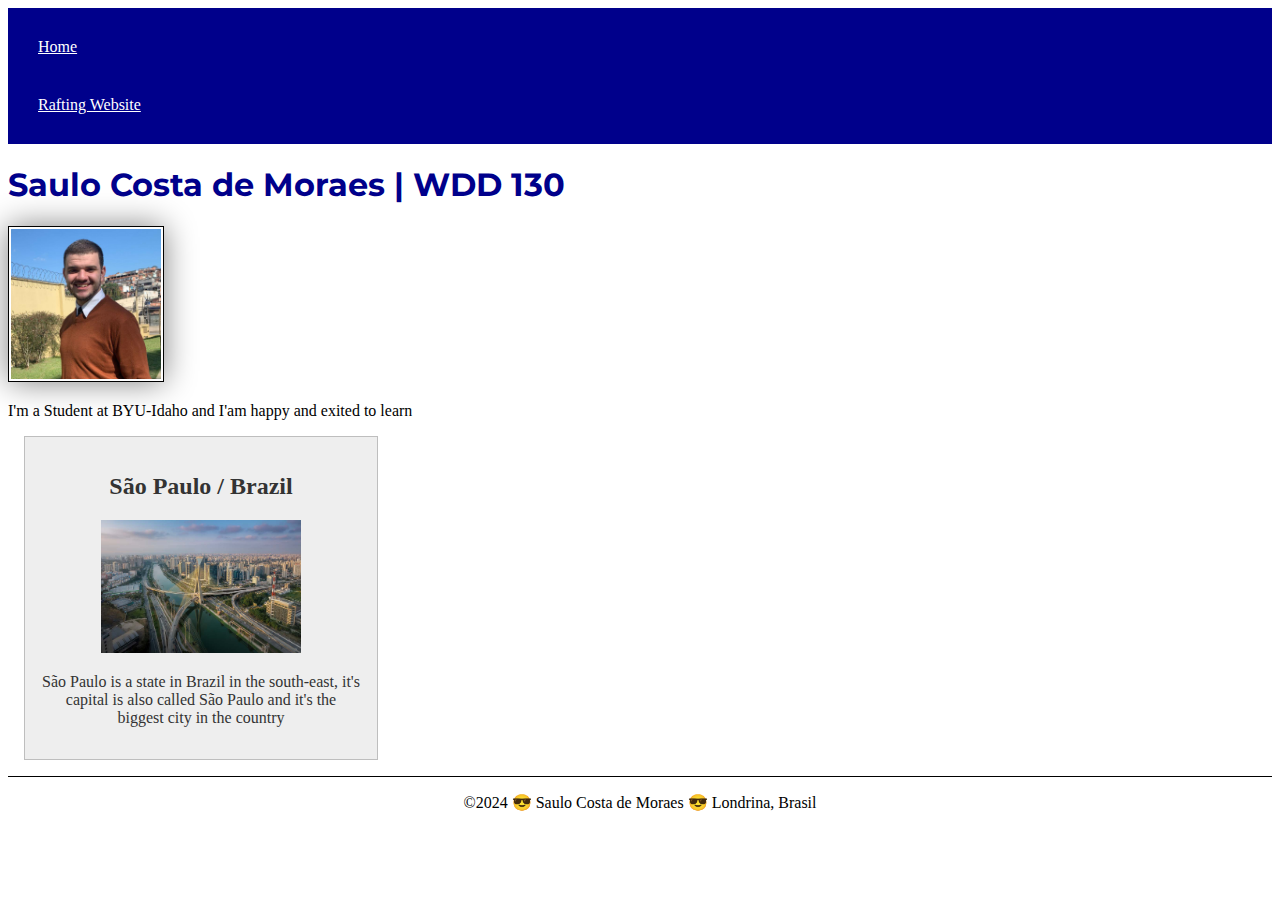
<file: wdd130/index.html>
<!DOCTYPE html>
<html lang="en-US">
    <head>
        <meta charset="utf-8">
        <meta name="viewport" content="width=device-width">
        <title>Saulo Costa de Moraes | WDD 130</title>
        <meta name="description" content="Hi, I'm Saulo Costa de Moraes, this is my page in the course of Web Development at BYU-Idaho and this is a page to show my progress">
        <meta name="author" content="Saulo Costa de Moraes">
        <link rel="stylesheet" href="styles/styles.css">

        <link rel="preconnect" href="https://fonts.googleapis.com">
        <link rel="preconnect" href="https://fonts.gstatic.com" crossorigin>
        <link href="https://fonts.googleapis.com/css2?family=Montserrat:wght@600&display=swap" rel="stylesheet">
    </head>
    <body>
        <header>
            <nav>
                <a href="#">Home</a>
                <a href="wwr/">Rafting Website</a>
            </nav>
        </header>
        <main>
            <h1>Saulo Costa de Moraes | WDD 130</h1>
            <img src="Images/ProfilePic.jpg" alt="Hi I'm Saulo Costa de Moraes" width="200">
            <p>I'm a Student at BYU-Idaho and I'am happy and exited to learn</p>
        </main>
        <aside>
            <h2>São Paulo / Brazil</h2>
            <img src="Images/cidade-de-sao-paulo.jpg" alt="">
                <p>São Paulo is a state in Brazil in the south-east, it's capital is also called São Paulo and it's the biggest city in the country</p>
        </aside>
        <footer>
            <p>©2024 😎 Saulo Costa de Moraes 😎 Londrina, Brasil</p>
        </footer>
    </body>
</html>
</file>
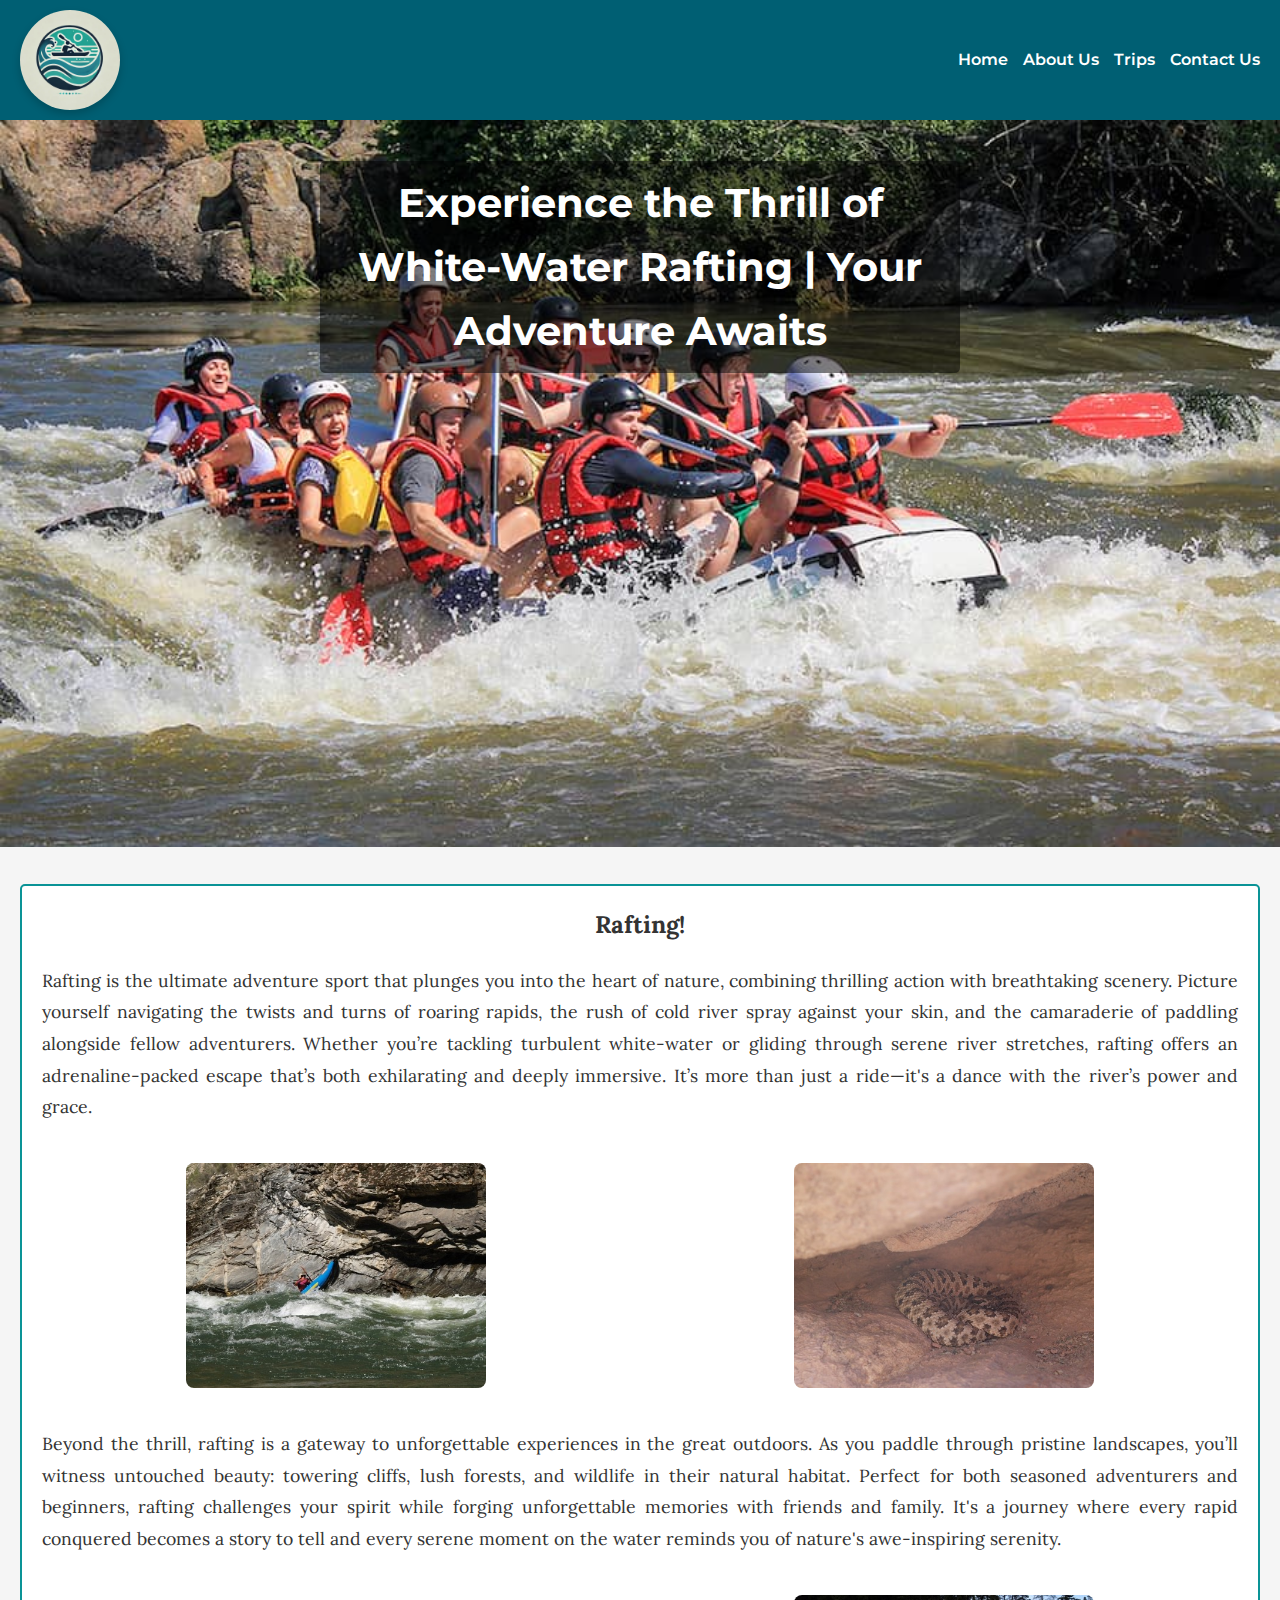
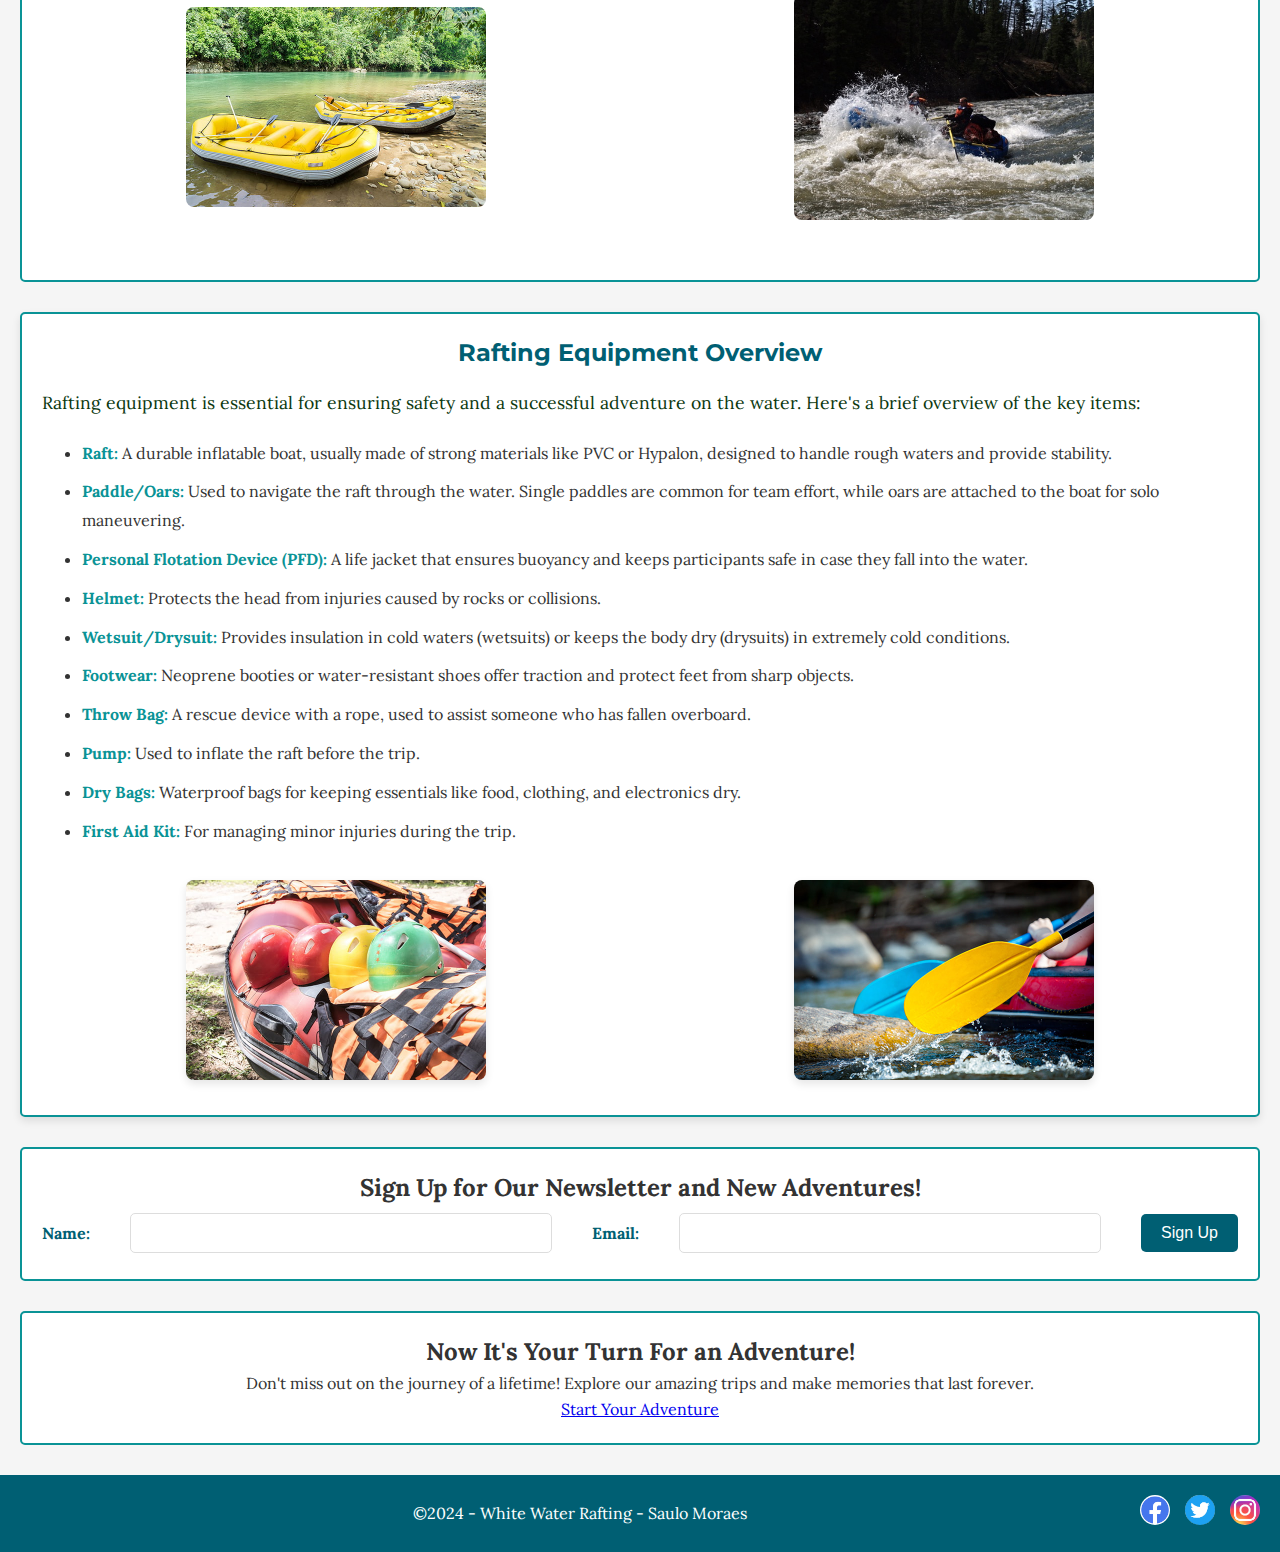
<file: wdd130/wwr/index.html>
<!DOCTYPE html>
<html lang="en" class="index page">
<head>
    <meta charset="UTF-8">
    <meta name="viewport" content="width=device-width, initial-scale=1.0">
    <meta name="description" content="Discover breathtaking rafting adventures! Safe, guided trips for all skill levels. Explore stunning rivers and create unforgettable memories. Book now!
    Keywords: rafting, white-water rafting, outdoor adventures, guided rafting trips, river adventures, family rafting, beginner rafting, expert rafting, nature adventures, rafting tours.">
    <meta name="author" content="Saulo Costa de Moraes">
    <link rel="stylesheet" href="styles/rafting.css">
    <title>Experience the Thrill of White-Water Rafting | Your Adventure Awaits</title>
    <link rel="preconnect" href="https://fonts.googleapis.com">
    <link rel="preconnect" href="https://fonts.gstatic.com" crossorigin>
    <link href="https://fonts.googleapis.com/css2?family=Montserrat:wght@600&family=Lora&display=swap" rel="stylesheet">
</head>
<body>
    <header>
        <img src="images/Logo_rafting.webp" alt="White Water Rafting Logo" width="150">
        <nav>
            <a href="index.html">Home</a>
            <a href="about.html">About Us</a>
            <a href="trips.html">Trips</a>
            <a href="contact.html">Contact Us</a>
        </nav>
    </header>
    <main>
        <div class="hero">
            <img src="images/rafting10_1024.jpg" alt="Rafting adventure banner">
            <h1>Experience the Thrill of White-Water Rafting | Your Adventure Awaits</h1>
        </div>
        <section>
            <h2>Rafting!</h2>
            <div class="Rafting">
                <p>Rafting is the ultimate adventure sport that plunges you into the heart of nature, combining thrilling action with breathtaking scenery. Picture yourself navigating the twists and turns of roaring rapids, the rush of cold river spray against your skin, and the camaraderie of paddling alongside fellow adventurers. Whether you’re tackling turbulent white-water or gliding through serene river stretches, rafting offers an adrenaline-packed escape that’s both exhilarating and deeply immersive. It’s more than just a ride—it's a dance with the river’s power and grace.</p>
                <img src="images/ik-rapid.jpg" alt="Wild river’s" class="Rafting Img">
                <img src="images/rattle-snake.jpg" alt="Wild friends" class="Rafting Img">
                <p>Beyond the thrill, rafting is a gateway to unforgettable experiences in the great outdoors. As you paddle through pristine landscapes, you’ll witness untouched beauty: towering cliffs, lush forests, and wildlife in their natural habitat. Perfect for both seasoned adventurers and beginners, rafting challenges your spirit while forging unforgettable memories with friends and family. It's a journey where every rapid conquered becomes a story to tell and every serene moment on the water reminds you of nature's awe-inspiring serenity.</p>
                <img src="images/rafting26_600.jpg" alt="rafting boats" class="Rafting Img">
                <img src="images/raft-rapid.jpg" alt="Fierce River" class="Rafting Img">
            </div>
        </section>
        <section class="rafting-equipment">
            <h2>Rafting Equipment Overview</h2>
            <p>Rafting equipment is essential for ensuring safety and a successful adventure on the water. Here's a brief overview of the key items:</p>
            <ul>
                <li><strong>Raft:</strong> A durable inflatable boat, usually made of strong materials like PVC or Hypalon, designed to handle rough waters and provide stability.</li>
                <li><strong>Paddle/Oars:</strong> Used to navigate the raft through the water. Single paddles are common for team effort, while oars are attached to the boat for solo maneuvering.</li>
                <li><strong>Personal Flotation Device (PFD):</strong> A life jacket that ensures buoyancy and keeps participants safe in case they fall into the water.</li>
                <li><strong>Helmet:</strong> Protects the head from injuries caused by rocks or collisions.</li>
                <li><strong>Wetsuit/Drysuit:</strong> Provides insulation in cold waters (wetsuits) or keeps the body dry (drysuits) in extremely cold conditions.</li>
                <li><strong>Footwear:</strong> Neoprene booties or water-resistant shoes offer traction and protect feet from sharp objects.</li>
                <li><strong>Throw Bag:</strong> A rescue device with a rope, used to assist someone who has fallen overboard.</li>
                <li><strong>Pump:</strong> Used to inflate the raft before the trip.</li>
                <li><strong>Dry Bags:</strong> Waterproof bags for keeping essentials like food, clothing, and electronics dry.</li>
                <li><strong>First Aid Kit:</strong> For managing minor injuries during the trip.</li>
            </ul>
            <div class="rafting-equipment-images">
                <img src="images/rafting20_600.jpg" alt="Rafting equipment">
                <img src="images/rafting20_6001.jpg" alt="Oars">
            </div>
        </section>
        <section>
            <h2>Sign Up for Our Newsletter and New Adventures!</h2>
            <form action="/submit-newsletter" method="post">
                <label for="name">Name:</label><br>
                <input type="text" id="name" name="name" required><br><br>
        
                <label for="email">Email:</label><br>
                <input type="email" id="email" name="email" required><br><br>
        
                <input type="submit" value="Sign Up">
            </form>
        </section>
        <section>
            <h2>Now It's Your Turn For an Adventure!</h2>
            <p>Don't miss out on the journey of a lifetime! Explore our amazing trips and make memories that last forever.</p>
            <a href="trips.html" class="cta-button">Start Your Adventure</a>
        </section>
    </main>  
    <footer>
        <p>©2024 - White Water Rafting - Saulo Moraes</p>
        <nav class="social-links">
            <a href="https://facebook.com">
                <img src="images/facebook.png" alt="Facebook">
            </a>
            <a href="https://twitter.com">
                <img src="images/twitter.png" alt="Twitter">
            </a>
            <a href="https://instagram.com">
                <img src="images/Insta.jpg" alt="Instagram">
            </a>
        </nav>    
    </footer>    
</body>
</html>
</file>
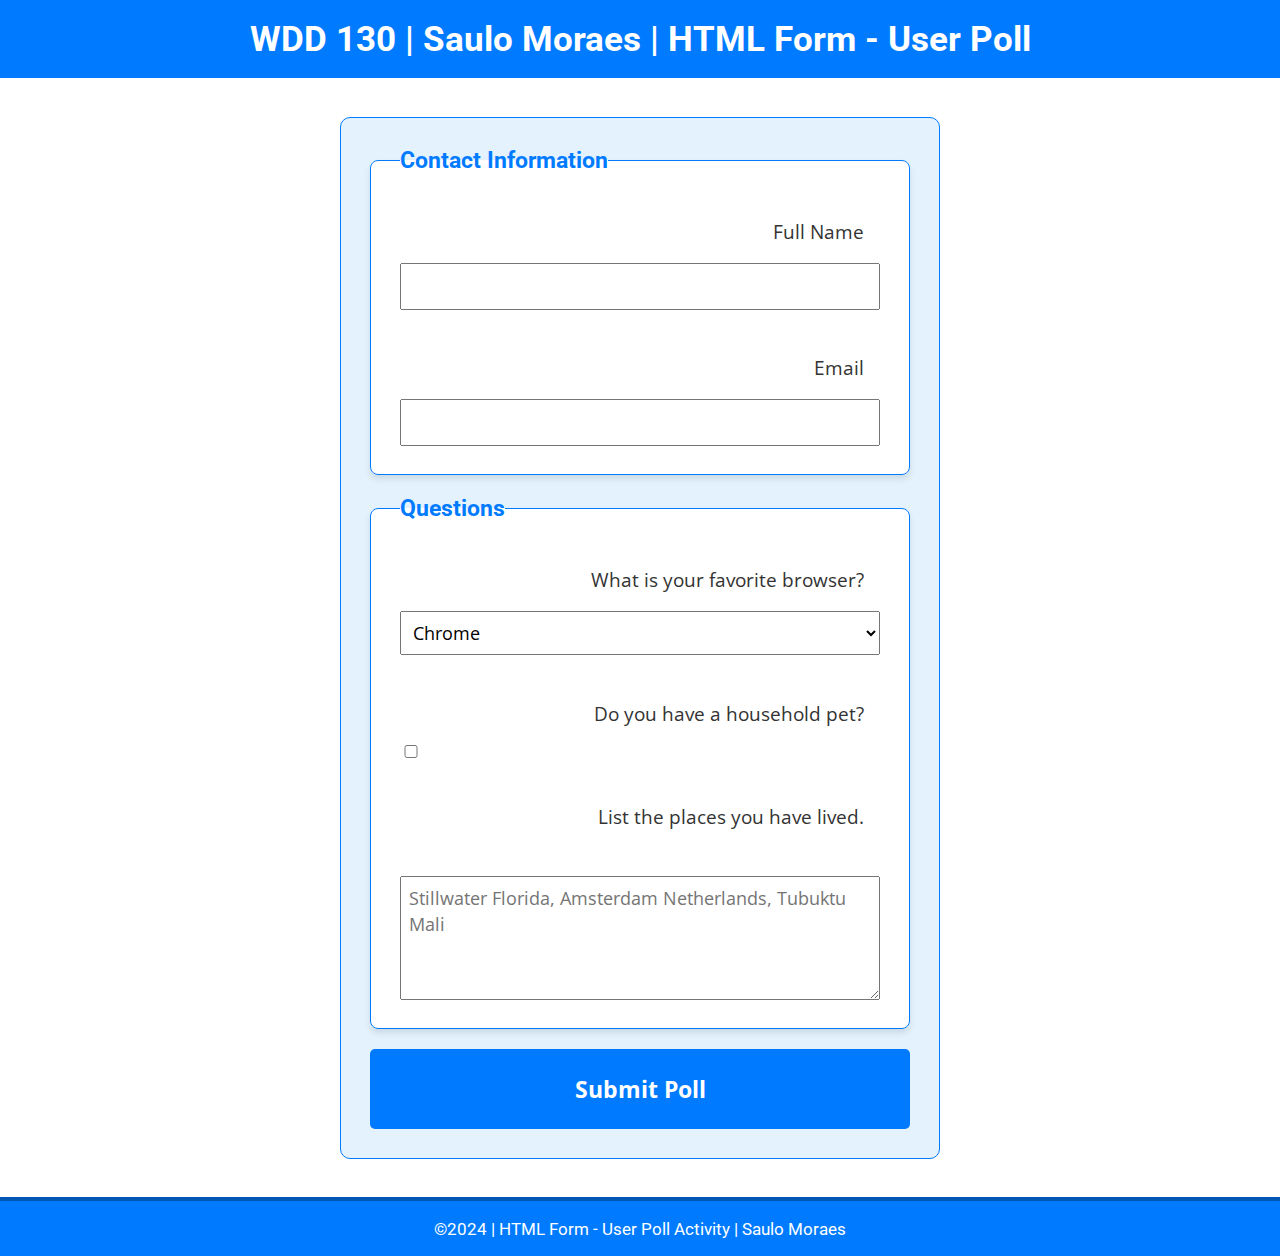
<file: wdd130/week05/poll-form.html>
<!DOCTYPE html>
<html lang="en">
<head>
    <meta charset="UTF-8">
    <meta name="viewport" content="width=device-width, initial-scale=1.0">
    <title>WDD 130 | HTML Form  - User Poll</title>
    <link rel="stylesheet" href="styles/poll-form.css">
    <link rel="preconnect" href="https://fonts.googleapis.com">
    <link rel="preconnect" href="https://fonts.gstatic.com" crossorigin>
    <link href="https://fonts.googleapis.com/css2?family=Open+Sans&family=Roboto:wght@400;700&display=swap" rel="stylesheet">
</head>
<body>
    <header>
        <h1>WDD 130 | Saulo Moraes | HTML Form  - User Poll</h1>
    </header>

    <main>
        <form>
            <fieldset>
                <legend>Contact Information</legend>
                <div class="form-item columm2">
                    <label for="fullname">Full Name</label>
                    <input type="text" id="fullname" name="fullname"> 
                </div>
                <div class="form-item columm2">
                    <label for="usermail">Email</label>
                    <input type="email" id="usermail" name="usermail">
                </div>
            </fieldset>
            <fieldset>
                <legend>Questions</legend>
                <div class="form-item columm1">
                    <label for="browser">What is your favorite browser?</label>
                    <select id="browser" name="browser">
                        <option value="chrome">Chrome</option>
                        <option value="firefox">Firefox</option>
                        <option value="opera">Opera</option>
                        <option value="safari">Safari</option>
                    </select>
                </div>
                <div class="form-item columm1">
                    <label for="pet">Do you have a household pet?</label>
                    <input type="checkbox" id="pet" name="pet">
                </div>
                <label for="feedback">List the places you have lived.</label>
                <textarea id="feedback" name="feedback" rows="4" placeholder="Stillwater Florida, Amsterdam Netherlands, Tubuktu Mali"></textarea>
            </fieldset>
            <button type="submit">Submit Poll</button>
        </form>
    </main>

    <footer>
        <p>©2024 | HTML Form  - User Poll Activity | Saulo Moraes</p>
    </footer>
</body>
</html>
</file>
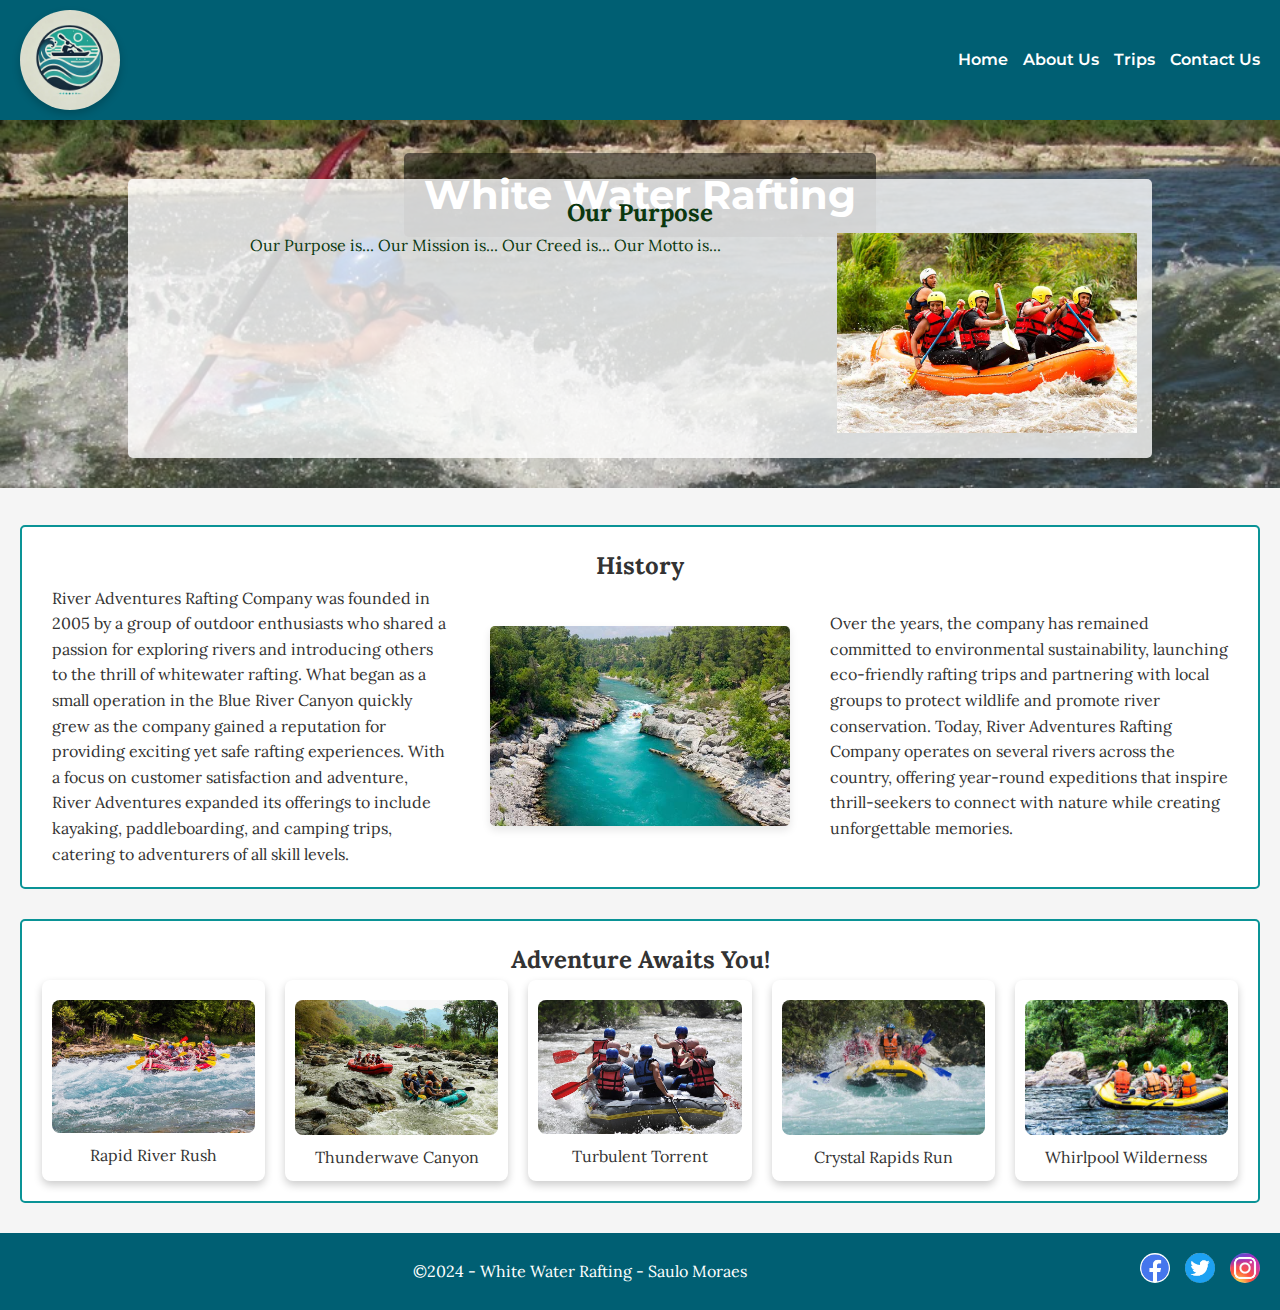
<file: wdd130/wwr/about.html>
<!DOCTYPE html>
<html lang="en">
<head>
    <meta charset="UTF-8">
    <meta name="viewport" content="width=device-width, initial-scale=1.0">
    <meta name="description" content="Learn about White Water Rafting Adventures, our passion for rafting, and our mission to provide thrilling and safe rafting experiences. Meet the team behind the adventures and discover our commitment to adventure, safety, and environmental conservation.">
    <meta name="author" content="Saulo Costa de Moraes">
    <link rel="stylesheet" href="styles/rafting.css">
    <title>About Us | White Water Rafting Adventures</title>
    <link rel="preconnect" href="https://fonts.googleapis.com">
    <link rel="preconnect" href="https://fonts.gstatic.com" crossorigin>
    <link href="https://fonts.googleapis.com/css2?family=Montserrat:wght@600&family=Lora&display=swap" rel="stylesheet">
</head>
<body>
    <header>
        <img src="images/Logo_rafting.webp" alt="White Water Rafting Logo" width="150">
        <nav>
            <a href="index.html">Home</a>
            <a href="about.html">About Us</a>
            <a href="trips.html">Trips</a>
            <a href="contact.html">Contact Us</a>
        </nav>
    </header>
    <main>
        <div class="hero">
            <img src="images/salmon-kayak-banner1.jpg" alt="Rafting adventure banner">
            <h1>White Water Rafting</h1>
            <article>
                <h2>Our Purpose</h2>
                <img src="images/rafting5_1024.jpg" alt="Happy customers enjoying rafting">
                <p>
                    Our Purpose is... Our Mission is... Our Creed is... Our Motto is...
                </p>
            </article>
        </div>
        <section>
            <h2>History</h2>
            <div class="history-content">
                <p>River Adventures Rafting Company was founded in 2005 by a group of outdoor enthusiasts who shared a passion for exploring rivers and introducing others to the thrill of whitewater rafting. What began as a small operation in the Blue River Canyon quickly grew as the company gained a reputation for providing exciting yet safe rafting experiences. With a focus on customer satisfaction and adventure, River Adventures expanded its offerings to include kayaking, paddleboarding, and camping trips, catering to adventurers of all skill levels.</p>
                <img src="images/historypic.jpg" alt="Image for history" class="history-image">
                <p>Over the years, the company has remained committed to environmental sustainability, launching eco-friendly rafting trips and partnering with local groups to protect wildlife and promote river conservation. Today, River Adventures Rafting Company operates on several rivers across the country, offering year-round expeditions that inspire thrill-seekers to connect with nature while creating unforgettable memories.</p>
            </div>
        </section>
        <section>
            <h2>Adventure Awaits You!</h2>
            <div class="rafting-grid">
                <figure>
                    <img src="images/rafting33_600-min.jpg" alt="Adventurers paddling through rapids">
                    <figcaption>Rapid River Rush</figcaption>
                </figure>
                <figure>
                    <img src="images/rafting37_1024.jpg" alt="A scenic view during a rafting trip">
                    <figcaption>Thunderwave Canyon</figcaption>
                </figure>
                <figure>
                    <img src="images/rafting48_1024.jpg" alt="Close-up of rafting gear">
                    <figcaption>Turbulent Torrent</figcaption>
                </figure>
                <figure>
                    <img src="images/rafting62_1024.jpg" alt="Group enjoying rafting">
                    <figcaption>Crystal Rapids Run</figcaption>
                </figure>
                <figure>
                    <img src="images/rafting34_1024.jpg" alt="A peaceful moment on the river">
                    <figcaption>Whirlpool Wilderness</figcaption>
                </figure>
            </div>
        </section>
    </main>
    <footer>
        <p>©2024 - White Water Rafting - Saulo Moraes</p>
        <nav class="social-links">
            <a href="https://facebook.com">
                <img src="images/facebook.png" alt="Facebook">
            </a>
            <a href="https://twitter.com">
                <img src="images/twitter.png" alt="Twitter">
            </a>
            <a href="https://instagram.com">
                <img src="images/Insta.jpg" alt="Instagram">
            </a>
        </nav>
    </footer>
</body>
</html>
</file>
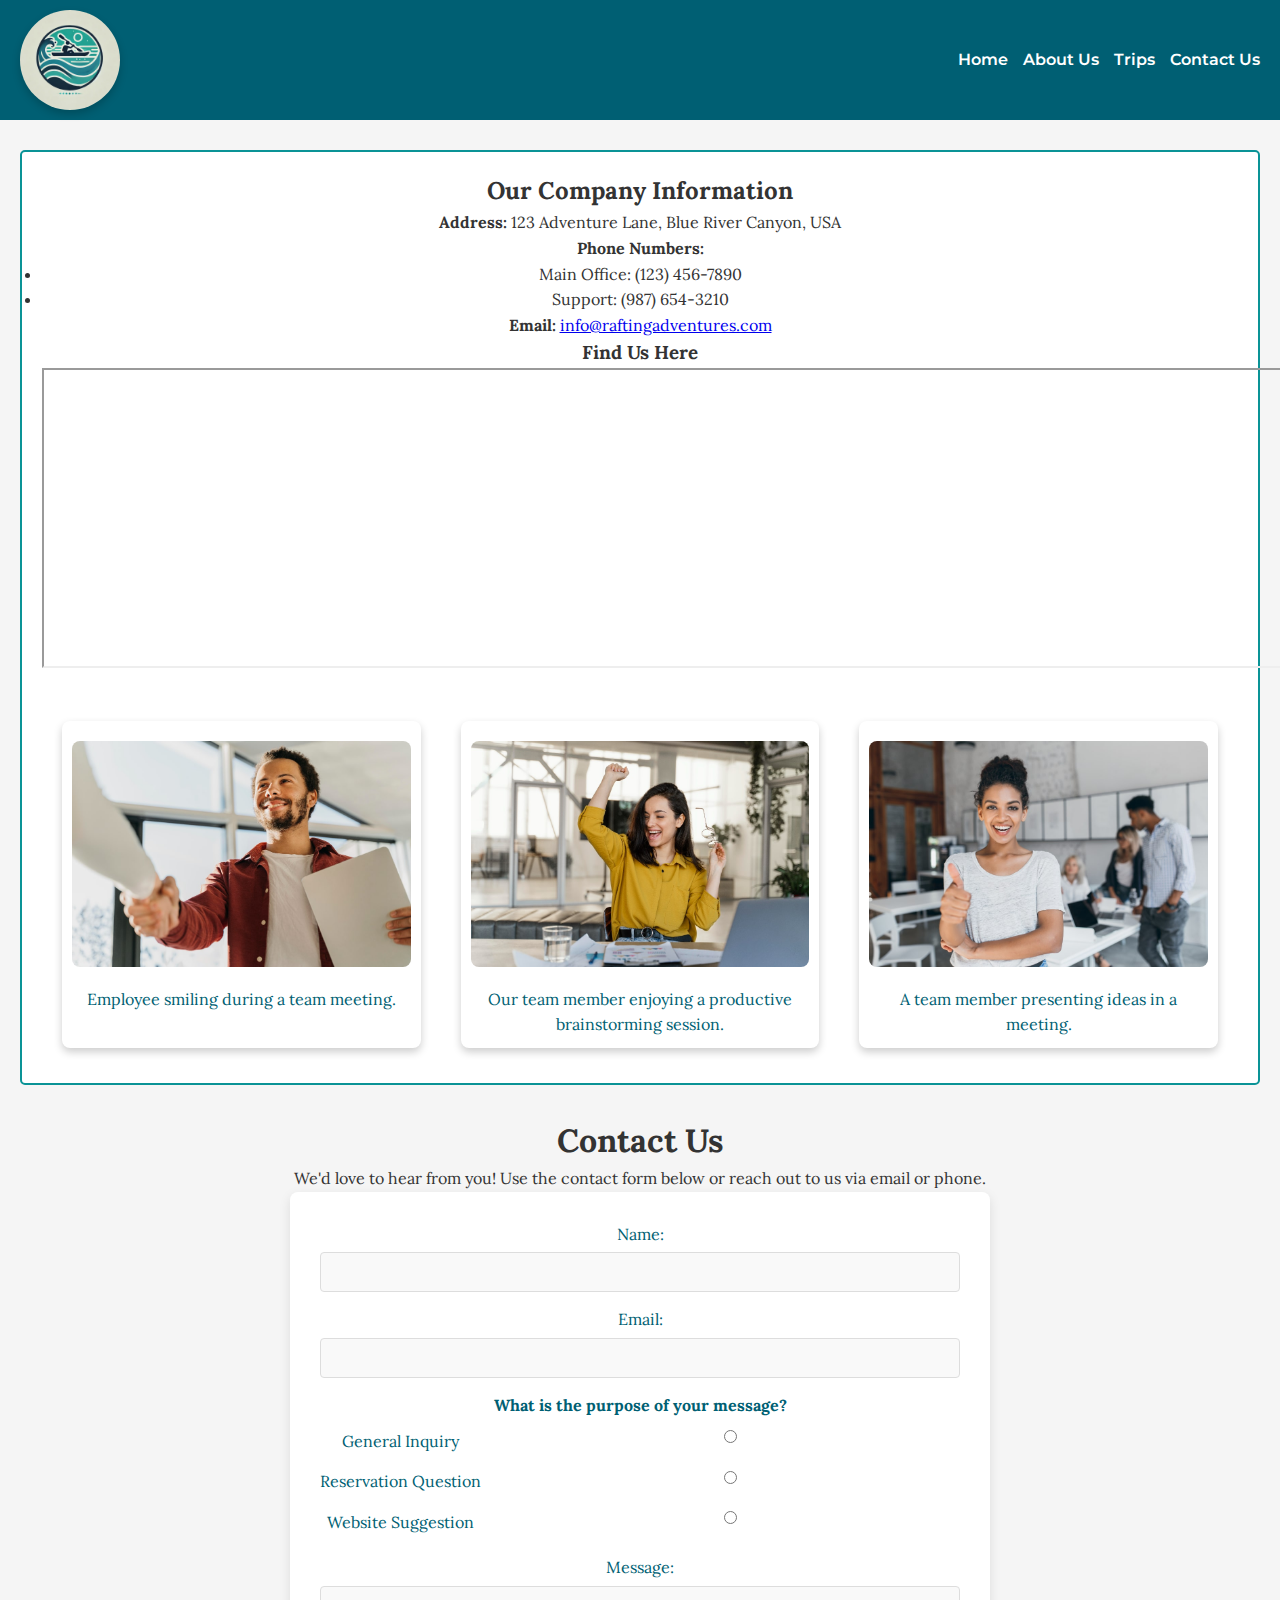
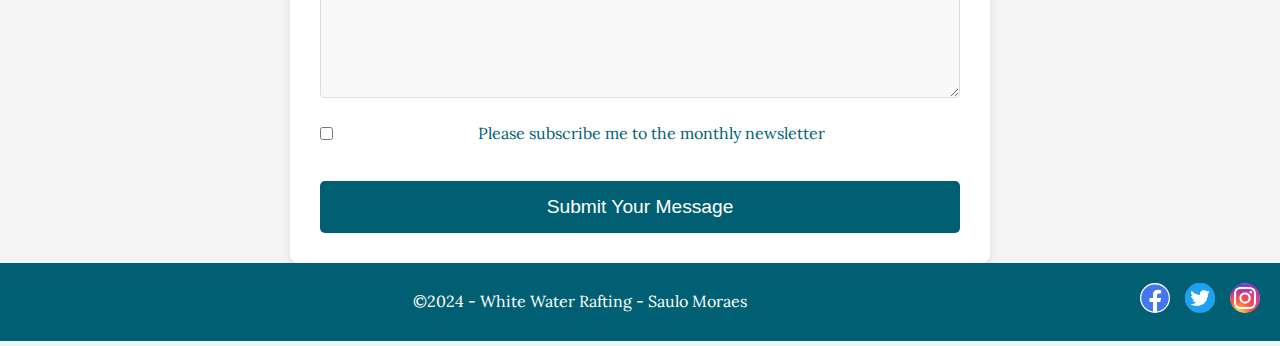
<file: wdd130/wwr/contact.html>
<!DOCTYPE html>
<html lang="en" class="contact page">
<head>
    <meta charset="UTF-8">
    <meta name="viewport" content="width=device-width, initial-scale=1.0">
    <meta name="description" content="Get in touch with us for inquiries, support, or feedback. Visit our Contact Us page to find our email, phone number, address, or use the contact form to reach us easily.">
    <meta name="author" content="Saulo Costa de Moraes">
    <link rel="stylesheet" href="styles/rafting.css">
    <title>Contact Us | White Water Rafting</title>
    <link rel="preconnect" href="https://fonts.googleapis.com">
    <link rel="preconnect" href="https://fonts.gstatic.com" crossorigin>
    <link href="https://fonts.googleapis.com/css2?family=Montserrat:wght@600&family=Lora&display=swap" rel="stylesheet">
</head>
<body>
    <header>
        <img src="images/Logo_rafting.webp" alt="White Water Rafting Logo" width="150">
        <nav>
            <a href="index.html">Home</a>
            <a href="about.html">About Us</a>
            <a href="trips.html">Trips</a>
            <a href="contact.html">Contact Us</a>
        </nav>
    </header>
    <main>
        <section class="company-info">
            <h2>Our Company Information</h2>
            <p><strong>Address:</strong> 123 Adventure Lane, Blue River Canyon, USA</p>
            <p><strong>Phone Numbers:</strong></p>
            <ul>
                <li>Main Office: (123) 456-7890</li>
                <li>Support: (987) 654-3210</li>
            </ul>
            <p><strong>Email:</strong> <a href="mailto:info@raftingadventures.com">info@raftingadventures.com</a></p>
            <h3>Find Us Here</h3>
            <div class="map-container">
                <iframe 
                    src="https://www.google.com/maps/embed?pb=!1m18!1m12!1m3!1d3151.8354345094747!2d144.95565121531583!3d-37.81732797975171!2m3!1f0!2f0!3f0!3m2!1i1024!2i768!4f13.1!3m3!1m2!1s0x6ad642af0f11fd81%3A0xf577f320b59cfb8a!2s123%20Adventure%20Lane!5e0!3m2!1sen!2sus!4v1691456008172!5m2!1sen!2sus" 
                    width="1300" 
                    height="300" 
                    allowfullscreen="" 
                    loading="lazy" 
                    referrerpolicy="no-referrer-when-downgrade">
                </iframe>
            </div>
            <div class="EmployPic">
                <figure>
                    <img src="images/2148825866-min.jpg" alt="happy employee">
                    <figcaption>Employee smiling during a team meeting.</figcaption>
                </figure>
                <figure>
                    <img src="images/2148826516-min.jpg" alt="happy employee2">
                    <figcaption>Our team member enjoying a productive brainstorming session.</figcaption>
                </figure>
                <figure>
                    <img src="images/3761-min.jpg" alt="happy employee3">
                    <figcaption>A team member presenting ideas in a meeting.</figcaption>
                </figure>
            </div>
        </section>
        <h1>Contact Us</h1>
        <p>We'd love to hear from you! Use the contact form below or reach out to us via email or phone.</p>
        <form action="submit_form.php" method="post">
            <label for="name">Name:</label>
            <input type="text" id="name" name="name" required>
    
            <label for="email">Email:</label>
            <input type="email" id="email" name="email" required>
    
            <fieldset>
                <legend>What is the purpose of your message?</legend>
                <label for="general-inquiry">General Inquiry</label>
                <input type="radio" id="general-inquiry" name="purpose" value="General Inquiry" required>
                
                <label for="reservation-question">Reservation Question</label>
                <input type="radio" id="reservation-question" name="purpose" value="Reservation Question">
                
                <label for="website-suggestion">Website Suggestion</label>
                <input type="radio" id="website-suggestion" name="purpose" value="Website Suggestion">
            </fieldset>
            
    
            <label for="message">Message:</label>
            <textarea id="message" name="message" rows="5" required></textarea>
    
            <div class="newsletter">
                <input type="checkbox" id="subscribe" name="subscribe" value="yes">
                <label for="subscribe">Please subscribe me to the monthly newsletter</label>
            </div>            
    
            <button type="submit" class="submit-button">Submit Your Message</button>
        </form>
    </main>    
    <footer>
        <p>©2024 - White Water Rafting - Saulo Moraes</p>
        <nav class="social-links">
            <a href="https://facebook.com">
                <img src="images/facebook.png" alt="Facebook">
            </a>
            <a href="https://twitter.com">
                <img src="images/twitter.png" alt="Twitter">
            </a>
            <a href="https://instagram.com">
                <img src="images/Insta.jpg" alt="Instagram">
            </a>
        </nav>
    </footer>    
</body>
</html>
</file>
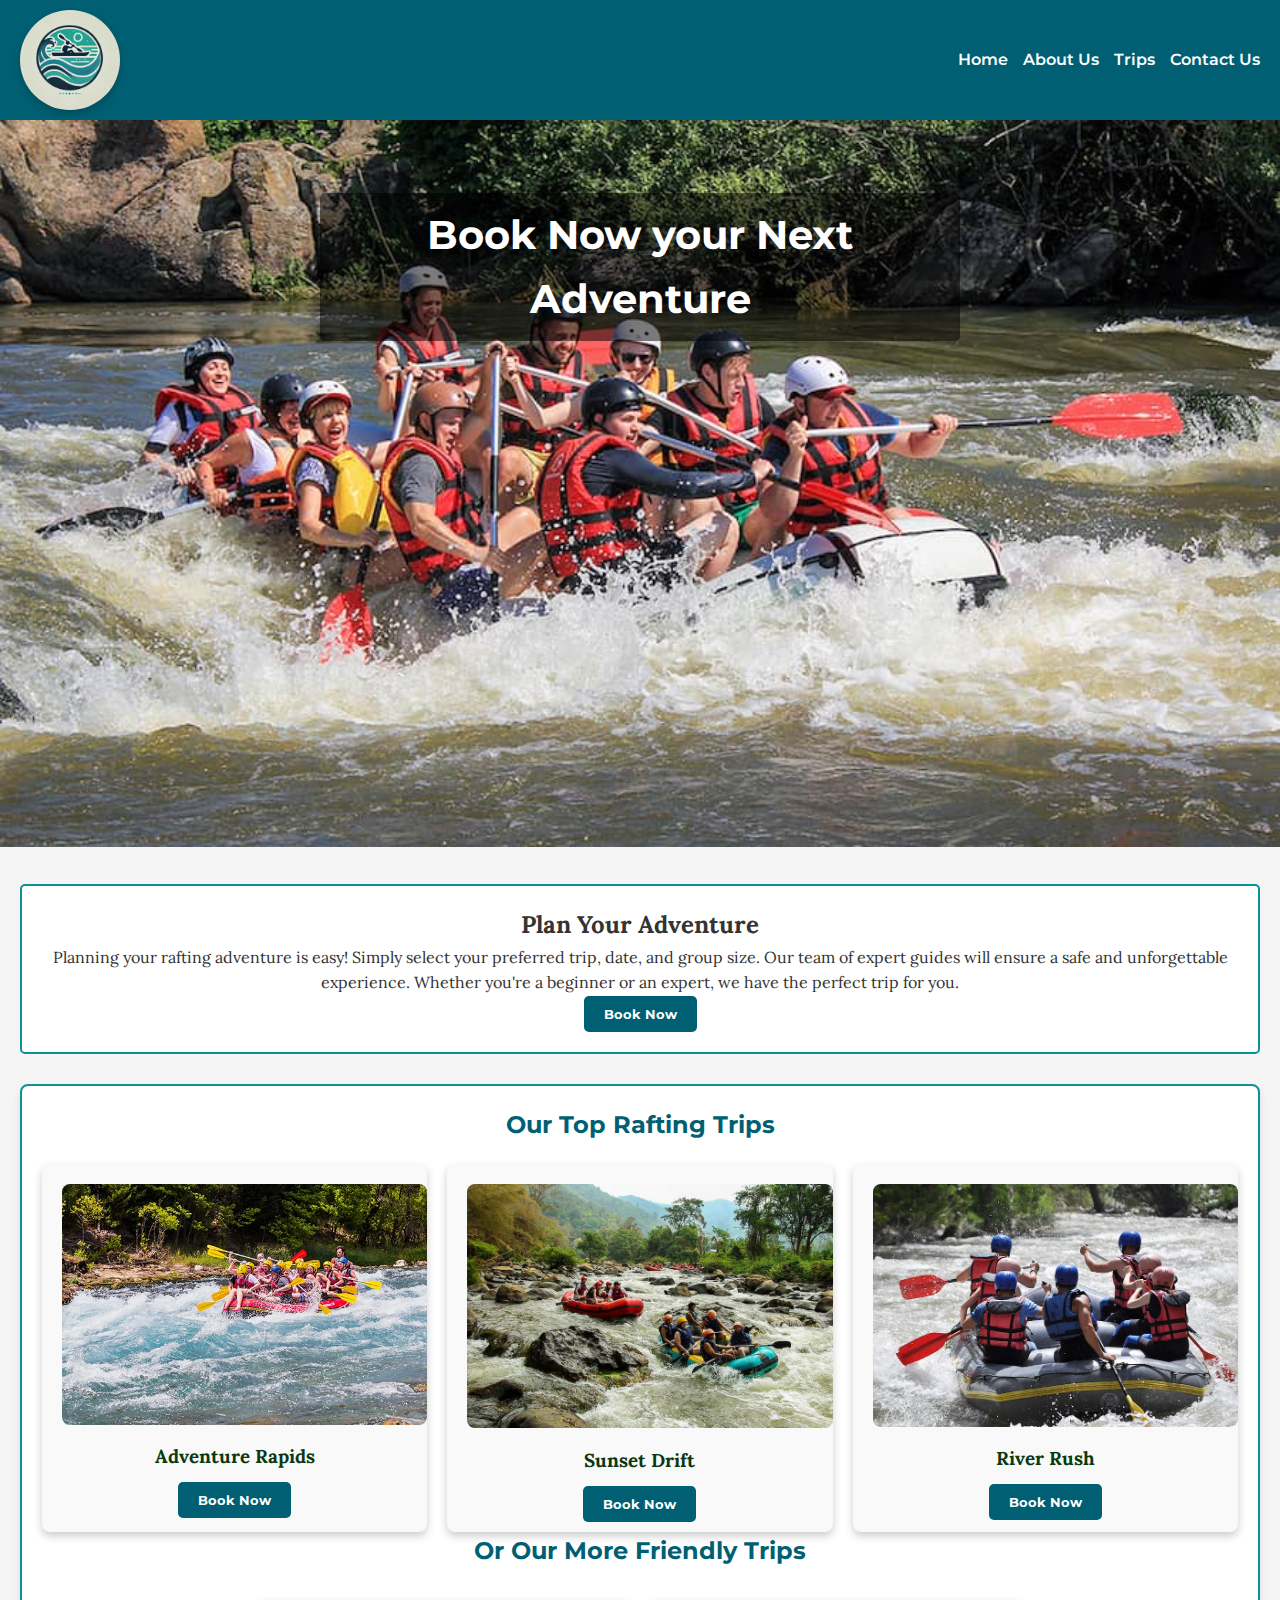
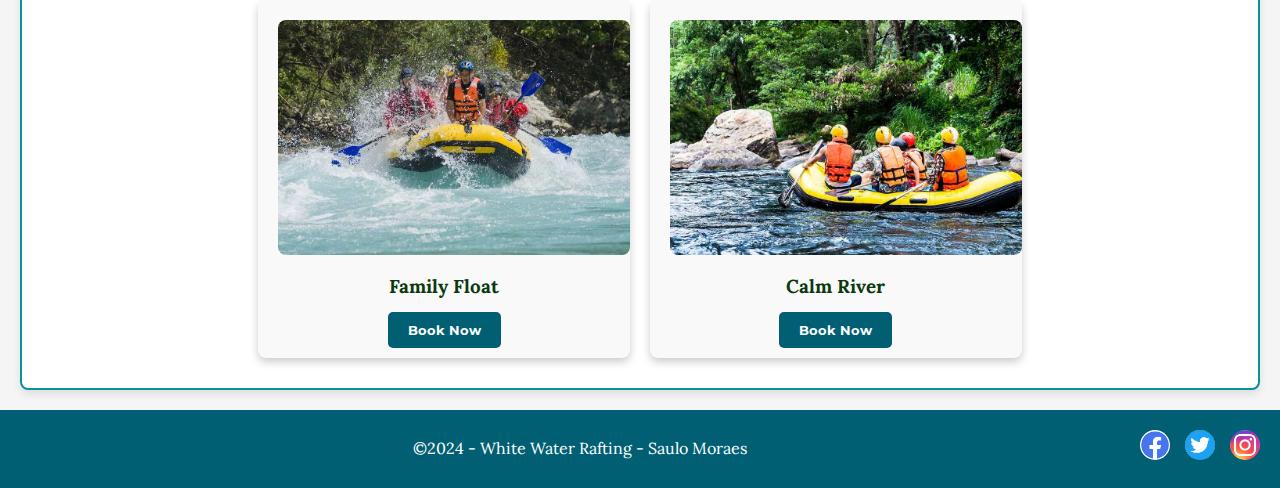
<file: wdd130/wwr/trips.html>
<!DOCTYPE html>
<html lang="en" class="trips page">
<head>
    <meta charset="UTF-8">
    <meta name="viewport" content="width=device-width, initial-scale=1.0">
    <meta name="description" content="Discover breathtaking rafting adventures! Safe, guided trips for all skill levels. Explore stunning rivers and create unforgettable memories. Book now! Keywords: rafting, white-water rafting, outdoor adventures, guided rafting trips, river adventures, family rafting, beginner rafting, expert rafting, nature adventures, rafting tours.">
    <meta name="author" content="Saulo Costa de Moraes">
    <link rel="stylesheet" href="styles/rafting.css">
    <title>Rafting Trips - Book Your Adventure</title>
    <link rel="preconnect" href="https://fonts.googleapis.com">
    <link rel="preconnect" href="https://fonts.gstatic.com" crossorigin>
    <link href="https://fonts.googleapis.com/css2?family=Montserrat:wght@600&family=Lora&display=swap" rel="stylesheet">
</head>
<body>
    <header>
        <img src="images/Logo_rafting.webp" alt="White Water Rafting Logo" width="150">
        <nav>
            <a href="index.html">Home</a>
            <a href="about.html">About Us</a>
            <a href="trips.html">Trips</a>
            <a href="contact.html">Contact Us</a>
        </nav>
    </header>
    <main>
        <div class="hero">
            <img src="images/rafting10_1024.jpg" alt="Rafting adventure banner">
            <h1>Book Now your Next Adventure</h1>
        </div>
        <section>
            <h2>Plan Your Adventure</h2>
            <p>Planning your rafting adventure is easy! Simply select your preferred trip, date, and group size. Our team of expert guides will ensure a safe and unforgettable experience. Whether you're a beginner or an expert, we have the perfect trip for you.</p>
            <button class="book-now" onclick="window.location.href='reservation.html';">Book Now</button>
        </section>
        <section class="trips-gallery">
            <h2>Our Top Rafting Trips</h2>
            <div class="gallery-container">
                <div class="trip">
                    <img src="images/rafting33_600-min.jpg" alt="Trip 1">
                    <h3>Adventure Rapids</h3>
                    <button class="book-now" onclick="window.location.href='reservation.html';">Book Now</button>
                </div>
                <div class="trip">
                    <img src="images/rafting37_1024.jpg" alt="Trip 2">
                    <h3>Sunset Drift</h3>
                    <button class="book-now" onclick="window.location.href='reservation.html';">Book Now</button>
                </div>
                <div class="trip">
                    <img src="images/rafting48_1024.jpg" alt="Trip 3">
                    <h3>River Rush</h3>
                    <button class="book-now" onclick="window.location.href='reservation.html';">Book Now</button>
                </div>
            </div>
            <h2>Or Our More Friendly Trips</h2>
            <div class="gallery-container2">
                <div class="trip">
                    <img src="images/rafting62_1024.jpg" alt="Trip 4">
                    <h3>Family Float</h3>
                    <button class="book-now" onclick="window.location.href='reservation.html';">Book Now</button>
                </div>
                <div class="trip">
                    <img src="images/rafting34_1024.jpg" alt="Trip 5">
                    <h3>Calm River</h3>
                    <button class="book-now" onclick="window.location.href='reservation.html';">Book Now</button>
                </div>
            </div>
        </section>        
    </main>
    <footer>
        <p>©2024 - White Water Rafting - Saulo Moraes</p>
        <nav class="social-links">
            <a href="https://facebook.com">
                <img src="images/facebook.png" alt="Facebook">
            </a>
            <a href="https://twitter.com">
                <img src="images/twitter.png" alt="Twitter">
            </a>
            <a href="https://instagram.com">
                <img src="images/Insta.jpg" alt="Instagram">
            </a>
        </nav>    
    </footer>    
</body>
</html>
</file>
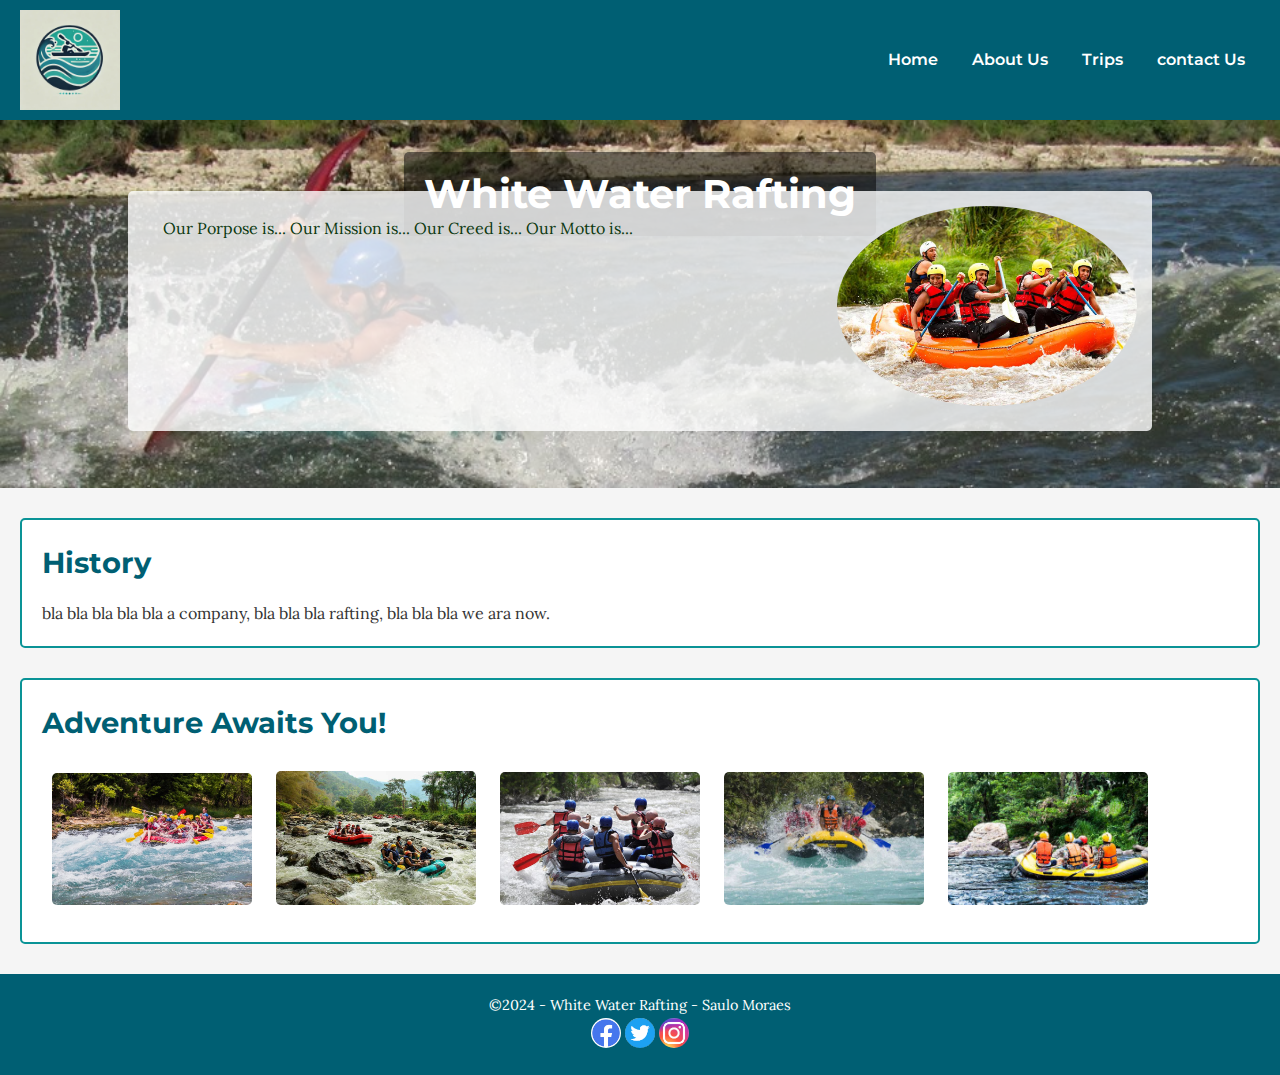
<file: wdd130/styles/wwr/about.html>
<!DOCTYPE html>
<html lang="en">
<head>
    <meta charset="UTF-8">
    <meta name="viewport" content="width=device-width, initial-scale=1.0">
    <meta name="description" content="The About Us page design.">
    <link rel="stylesheet" href="styles/rafting.css">

    <title>About Us Page</title>
    <link rel="preconnect" href="https://fonts.googleapis.com">
    <link rel="preconnect" href="https://fonts.gstatic.com" crossorigin>
    <link href="https://fonts.googleapis.com/css2?family=Montserrat:wght@600&display=swap" rel="stylesheet">
    <link rel="preconnect" href="https://fonts.googleapis.com">
    <link rel="preconnect" href="https://fonts.gstatic.com" crossorigin>
    <link href="https://fonts.googleapis.com/css2?family=Lato&family=Lora&family=Montserrat&display=swap" rel="stylesheet">
</head>
<body>
    <header>
        <img src="images/Logo rafting.webp" alt="Logo" width="150">
        <nav>
            <a href="index.html">Home</a>
            <a href="about.html">About Us</a>
            <a href="trips.html">Trips</a>
            <a href="contact.html">contact Us</a>
        </nav>
    </header>
    <main>
        <div class="hero">
            <img src="images/salmon-kayak-banner1.jpg" alt="Hero">
            <h1>White Water Rafting</h1>
            <article>
                <img src="images/rafting5_1024 (1).jpg" alt="Happy Custumers" width="150">
                <p>Our Porpose is...

                    Our Mission is...

                    Our Creed is...
                    
                    Our Motto is...</p>
            </article>
        </div>
        <section>
            <h2>History</h2>
            <p>bla bla bla bla bla a company, bla bla bla rafting, bla bla bla we ara now.</p>
        </section>
        <section>
            <h2>Adventure Awaits You!</h2>
            <img src="images/rafting33_600-min.jpg" alt="image1">
            <img src="images/rafting37_1024 (1).jpg" alt="image2">
            <img src="images/rafting48_1024 (1).jpg" alt="image3">
            <img src="images/rafting62_1024 (1).jpg" alt="image4">
            <img src="images/rafting34_1024 (1).jpg" alt="image5">
        </section>
    </main>

    <footer>
        <p>©2024 - White Water Rafting - Saulo Moraes</p>
        <nav class="Social Links">
            <a href="https://facebook.com">
                <img src="images/facebook.png" alt="Facebook">
            </a>
            <a href="https://twitter.com">
                <img src="images/twitter.png" alt="Twitter">
            </a>
            <a href="https://instagram.com">
                <img src="images/Insta.jpg" alt="Instagram">
            </a>
        </nav>
    </footer>
</body>
</html>
</file>
<file: wdd130/styles/styles.css>
:root {
    --main-width: 840px;
    --aside-width: 20rem;
    --aside-margin: 1rem;
    --aside-border: 1px solid rgba(0, 0, 0, 0.2);
    --aside-padding: 1rem;
    --aside-bg: #eee;
    --aside-color: #333;
    --nav-bg: darkblue;
    --nav-padding: 10px;
    --nav-link-color: white;
    --nav-link-padding: 20px;
    --h1-color: darkblue;
    --main-img-width: 150px;
    --main-img-border: 1px solid black;
    --main-img-padding: 2px;
    --main-img-shadow: 0 0 30px gray;
    --footer-margin-top: 15px;
    --footer-border: 1px solid #000;
    --text-align: center;
}

main {
    max-width: var(--main-width);
}

aside {
    width: var(--aside-width);
    margin: var(--aside-margin);
    border: var(--aside-border);
    padding: var(--aside-padding);
    background-color: var(--aside-bg);
    color: var(--aside-color);
    text-align: var(--text-align);
}

aside img {
    width: 200px; /* This is a unique value and not repeated elsewhere. */
    height: auto;
}

nav {
    background-color: var(--nav-bg);
    padding: var(--nav-padding);
}

nav a {
    color: var(--nav-link-color);
    display: block;
    padding: var(--nav-link-padding);
}

h1 {
    color: var(--h1-color);
    font-family: "Montserrat", sans-serif;
}

main img {
    width: var(--main-img-width);
    height: auto;
    border: var(--main-img-border);
    padding: var(--main-img-padding);
    box-shadow: var(--main-img-shadow);
}

p {
    padding: 0; /* This value is unique. */
}

footer {
    margin-top: var(--footer-margin-top);
    border-top: var(--footer-border);
    text-align: var(--text-align);
}
</file>
<file: wdd130/week05/styles/poll-form.css>
* {
    margin: 0;
    padding: 0;
    box-sizing: border-box;
}
body {
    font-family: 'Roboto', sans-serif;
    font-size: 1.2em;
    color: #333;
    background: #fff;
}
header {
    background-color: #007BFF; /* Blue background */
    color: white; /* White text for contrast */
    text-align: center; /* Center-align the text */
    padding: 1em; /* Add some space inside the header */
}

header h1 {
    font-size: 1.8em; /* Adjust font size */
    margin: 0; /* Remove default margin */
    font-weight: bold; /* Make the text bold */
}

form {
    width: 80%; /* Increase width */
    max-width: 600px; /* Allow more space on large screens */
    margin: 2em auto; /* Center form and add vertical spacing */
    padding: 1.5em; /* Add more padding for spaciousness */
    border: 1px solid #007BFF; /* Light blue border */
    border-radius: 10px; /* Rounded corners */
    background-color: #E3F2FD; /* Light blue background */
    display: grid; /* Use grid layout */
    gap: 1em; /* Increase spacing between grid items */
}

fieldset {
    display: grid; /* Apply grid layout */
    gap: 1.5em; /* Space between grid items */
    border: 1px solid #007BFF; /* Light blue border */
    border-radius: 8px; /* Rounded corners */
    padding: 1.5em; /* Internal spacing */
    background-color: #FFFFFF; /* White background for contrast */
    box-shadow: 0 4px 6px rgba(0, 0, 0, 0.1); /* Subtle shadow for depth */
}

legend {
    font-weight: bold; /* Emphasize the legend text */
    color: #007BFF; /* Blue text */
    font-size: 1.2em; /* Slightly larger font size */
}

label, input, button, select, textarea {
    font-family: 'Open Sans', sans-serif;
    font-size: 1em; /* Tamanho consistente */
    line-height: 1.5; /* Melhor legibilidade */
}
label {
    text-align: right;
    padding: 1rem;
}
input, select, textarea {
    padding: 0.5rem;
    font-size: 1.1rem;
}

input[type="checkbox"] {
    width: 22px;
    height: 22px0;
    vertical-align: bottom;
}

button {
    padding: 1em 2em; /* Vertical and horizontal padding */
    background-color: #007BFF; /* Blue background */
    color: white; /* White text */
    border: none; /* Remove default border */
    border-radius: 5px; /* Rounded corners */
    font-size: 1.2em; /* Increase font size */
    font-weight: bold; /* Make text bold */
    cursor: pointer; /* Pointer cursor on hover */
    transition: background-color 0.3s ease, transform 0.3s ease; /* Smooth transition for background color and scale */
}

button:hover {
    background-color: #0056b3; /* Darker blue on hover */
    transform: scale(1.05); /* Slightly enlarge button */
}

footer {
    background-color: #007BFF; /* Blue background */
    color: white; /* White text */
    text-align: center; /* Center the text */
    padding: 1em; /* Padding for spacing */
    font-size: 0.9em; /* Slightly smaller font size */
    margin-top: 2em; /* Space above footer */
    border-top: 4px solid #0056b3; /* Darker blue border at the top */
}

footer p {
    margin: 0; /* Remove default margin */
}

.form-item {
    display: grid; /* Apply grid layout */
    align-items: center; /* Center vertically */
}

.column1 {
    display: grid; /* Apply grid layout */
    grid-template-columns: 3fr 1fr; /* First column (label) is 3x the width of the second column */
    gap: 1em; /* Space between columns */
    margin-bottom: 1.5em; /* Space between each form item */
    align-items: center; /* Center content vertically */
}

.column2 {
    display: grid; /* Apply grid layout */
    grid-template-columns: 1fr 2fr; /* Label takes 1 part, input/select takes 2 parts */
    gap: 1em; /* Space between columns */
    margin-bottom: 1.5em; /* Space below each item */
    align-items: start; /* Ensure items are aligned to the top */
    text-align: left; /* Align text to the left */
}
</file>
<file: wdd130/wwr/styles/rafting.css>
/* Reset and global styles */
* {
    margin: 0;
    padding: 0;
    box-sizing: border-box;
}

body {
    font-family: 'Lora', serif;
    background-color: #f5f5f5;
    color: #333;
    line-height: 1.6;
}

:root {
    --primary-color: #005F73;
    --secondary-color: #0a9396;
    --accent1-color: #0b380f;
    --accent2-color: #D4AB2F;
}

/* Header */
header {
    background-color: var(--primary-color);
    color: white;
    display: flex;
    align-items: center;
    justify-content: space-between;
    padding: 10px 20px;
    flex-wrap: wrap;
}

header img {
    max-width: 100px;
    border-radius: 50%;
    box-shadow: 0 4px 8px rgba(0, 0, 0, 0.2);
}

header nav {
    display: flex;
    gap: 15px;
}

header nav a {
    color: white;
    text-decoration: none;
    font-family: 'Montserrat', sans-serif;
    font-weight: 600;
    transition: color 0.3s ease;
}

header nav a:hover {
    color: var(--accent2-color);
}

/* Hero section */
.hero {
    position: relative;
    text-align: center;
    color: white;
    margin-bottom: 30px;
}

.hero img {
    width: 100%;
    height: auto;
}

.hero h1 {
    position: absolute;
    top: 20%;
    left: 50%;
    transform: translate(-50%, -50%);
    font-family: 'Montserrat', sans-serif;
    font-size: 2.5rem;
    background-color: rgba(0, 0, 0, 0.5);
    padding: 10px 20px;
    border-radius: 5px;
}

.hero article {
    position: absolute;
    bottom: 10%;
    left: 50%;
    transform: translateX(-50%);
    background-color: rgba(255, 255, 255, 0.8);
    color: var(--accent1-color);
    padding: 15px;
    border-radius: 5px;
    text-align: center;
    width: 80%;
}

.hero article img {
    width: 300px;
    float: right;
    margin: 0 0 10px 10px;
}

/* Section and grid styles */
section {
    margin: 30px 20px;
    padding: 20px;
    border: 2px solid var(--secondary-color);
    border-radius: 5px;
    background-color: white;
    text-align: center;
}

section img {
    width: 100%;
    max-width: 200px;
    height: auto;
    margin: 10px;
    border-radius: 5px;
    transition: transform 0.3s ease, box-shadow 0.3s ease;
}

.rafting-grid {
    display: grid; /* Use grid layout */
    grid-template-columns: repeat(5, 1fr); /* Create 5 equal columns */
    gap: 20px; /* Space between items */
    justify-items: center; /* Center items horizontally within their grid cells */
}


figure {
    margin: 0;
    padding: 10px;
    text-align: center;
    border-radius: 8px;
    overflow: hidden;
    display: flex;
    flex-direction: column;
    align-items: center;
    box-shadow: 0 4px 8px rgba(0, 0, 0, 0.2);
}

figure img {
    max-width: 100%;
    height: auto;
    border-radius: 8px;
    transition: transform 0.3s ease;
}

figure:hover img {
    transform: scale(1.05);
}

.history-content {
    display: flex;
    align-items: center;
    justify-content: space-between;
    gap: 20px;
    text-align: left;
}

.history-content img {
    max-width: 300px;
    height: auto;
    border-radius: 5px;
    box-shadow: 0 4px 8px rgba(0, 0, 0, 0.1);
}

.history-content p {
    flex: 1;
    margin: 0 10px;
}

/* Footer */
footer {
    background-color: var(--primary-color);
    color: white;
    padding: 20px;
    display: flex;
    justify-content: space-between;
    align-items: center;
    flex-wrap: wrap;
}

footer p {
    margin: 0;
    flex: 1;
    text-align: center;
}

footer nav.social-links {
    display: flex;
    gap: 15px;
    justify-content: flex-end;
}

footer nav img {
    width: 30px;
    height: 30px;
    border-radius: 50%;
    transition: transform 0.3s ease;
}

footer nav img:hover {
    transform: scale(1.1);
}

/* Contact page */
.contact.page {
    background-color: #e6f7f7;
    text-align: center;
}

.contact.page form {
    background-color: white;
    padding: 30px;
    margin: 0 auto;
    max-width: 700px;
    border-radius: 8px;
    box-shadow: 0 4px 12px rgba(0, 0, 0, 0.1);
}

.contact.page form label {
    font-size: 1rem;
    color: var(--primary-color);
    display: block;
    margin-bottom: 5px;
}

.contact.page form input,
.contact.page form textarea {
    width: 100%;
    padding: 10px;
    margin-bottom: 15px;
    border: 1px solid #ddd;
    border-radius: 4px;
    font-size: 1rem;
    background-color: #f9f9f9;
}

.contact.page form fieldset {
    display: grid;
    grid-template-columns: auto 1fr;
    gap: 10px 20px;
    align-items: center;
    margin-bottom: 15px;
    border: none;
    padding: 0;
}

.contact.page form fieldset legend {
    grid-column: 1 / -1;
    margin-bottom: 10px;
    font-weight: bold;
    color: var(--primary-color);
}

.contact.page form input:focus,
.contact.page form textarea:focus {
    border-color: var(--primary-color);
    outline: none;
}

.contact.page form button {
    background-color: var(--primary-color);
    color: white;
    padding: 15px 30px;
    border: none;
    border-radius: 5px;
    font-size: 1.2rem;
    cursor: pointer;
    transition: background-color 0.3s ease;
    width: 100%;
    margin-top: 20px;
}

.contact.page form button:hover {
    background-color: var(--secondary-color);
}

.contact.page .newsletter {
    display: grid;
    grid-template-columns: auto 1fr;
    gap: 10px;
    align-items: center;
    margin-bottom: 15px;
}

.contact.page .newsletter label {
    margin: 0;
    font-size: 1rem;
    color: var(--primary-color);
}

.contact.page .newsletter input[type="checkbox"] {
    margin: 0;
}

.contact.page .EmployPic {
    display: flex;
    justify-content: space-around;
    flex-wrap: wrap;
    margin-top: 30px;
}

.contact.page .EmployPic figure {
    width: 30%;
    margin: 15px;
}

.contact.page .EmployPic img {
    border-radius: 8px;
    width: 100%;
    height: auto;
    transition: transform 0.3s ease;
}

.contact.page .EmployPic figure:hover img {
    transform: scale(1.05);
}

.contact.page .EmployPic figcaption {
    font-size: 1rem;
    color: var(--primary-color);
    margin-top: 10px;
    text-align: center;
}

/* Align Name and Email inputs in the same row */
.index.page form {
    display: flex;
    flex-wrap: wrap;
    gap: 20px;
    justify-content: center;
    align-items: center;
}

.index.page form label {
    width: auto;
    margin: 0;
    font-weight: bold;
    font-size: 1rem;
    color: var(--primary-color);
}

.index.page form input {
    flex: 1 1 200px; /* Ensures the input fields are evenly spaced and responsive */
    padding: 10px;
    border: 1px solid #ddd;
    border-radius: 5px;
    font-size: 1rem;
}

.index.page form input[type="submit"] {
    flex: 0 0 auto;
    padding: 10px 20px;
    background-color: var(--primary-color);
    color: white;
    border: none;
    border-radius: 5px;
    cursor: pointer;
    transition: background-color 0.3s ease;
}

.index.page form input[type="submit"]:hover {
    background-color: var(--secondary-color);
}

/* Rafting section grid layout */
.Rafting {
    display: grid;
    grid-template-columns: 1fr 1fr; /* Two equal columns */
    gap: 20px; /* Space between grid items */
    align-items: center;
    justify-items: center;
    margin: 20px 0;
    text-align: left;
}

.Rafting p {
    grid-column: span 2; /* Paragraph spans across two columns */
    text-align: justify;
    line-height: 1.8;
    font-size: 1.1rem;
}

.Rafting .Img {
    width: 100%;
    max-width: 300px;
    border-radius: 8px;
    transition: transform 0.3s ease, box-shadow 0.3s ease;
}

.Rafting .Img:hover {
    transform: scale(1.05);
    box-shadow: 0 8px 16px rgba(0, 0, 0, 0.2);
}
/* Rafting Equipment Section with Images */
.rafting-equipment {
    margin: 30px 20px;
    padding: 20px;
    border: 2px solid var(--secondary-color);
    border-radius: 5px;
    background-color: white;
    text-align: left;
    box-shadow: 0 4px 8px rgba(0, 0, 0, 0.1);
}

.rafting-equipment h2 {
    font-family: 'Montserrat', sans-serif;
    color: var(--primary-color);
    text-align: center;
    margin-bottom: 15px;
}

.rafting-equipment p {
    font-size: 1.1rem;
    line-height: 1.8;
    color: var(--accent1-color);
    margin-bottom: 20px;
    text-align: justify;
}

.rafting-equipment ul {
    list-style-type: disc;
    padding-left: 40px;
    line-height: 1.8;
}

.rafting-equipment li {
    margin-bottom: 10px;
}

.rafting-equipment li strong {
    color: var(--secondary-color);
    font-weight: bold;
}

/* Image Styles */
.rafting-equipment img {
    width: 100%;
    max-width: 300px;
    border-radius: 8px;
    margin: 15px auto;
    display: block;
    box-shadow: 0 4px 8px rgba(0, 0, 0, 0.1);
    transition: transform 0.3s ease, box-shadow 0.3s ease;
}

.rafting-equipment img:hover {
    transform: scale(1.05);
    box-shadow: 0 8px 16px rgba(0, 0, 0, 0.2);
}

/* Image Container for Alignment */
.rafting-equipment-images {
    display: flex;
    gap: 20px;
    justify-content: center;
    flex-wrap: wrap;
    margin-top: 20px;
}

/* Trips gallery grid layout */
.trips-gallery {
    text-align: center;
    padding: 20px;
    background-color: white;
    border: 2px solid var(--secondary-color);
    border-radius: 8px;
    margin: 20px;
    box-shadow: 0 4px 8px rgba(0, 0, 0, 0.1);
}

.trips-gallery h2 {
    font-family: 'Montserrat', sans-serif;
    color: var(--primary-color);
    margin-bottom: 20px;
    grid-column: 1 / -1; /* Spans the entire grid */
}

.gallery-container {
    display: grid;
    grid-template-columns: repeat(3, 1fr);
    gap: 20px;
    justify-content: center;
}

.gallery-container .trip:nth-child(4) {
    grid-column: 2;
}

.gallery-container .trip:nth-child(5) {
    grid-column: 3;
}

.trip {
    text-align: center;
    padding: 10px;
    background-color: #f9f9f9;
    border-radius: 8px;
    box-shadow: 0 4px 8px rgba(0, 0, 0, 0.2);
    transition: transform 0.3s ease;
}

.trip:hover {
    transform: scale(1.05);
}

.trip img {
    max-width: 100%;
    height: auto;
    border-radius: 8px;
    margin-bottom: 10px;
}

.trip h3 {
    font-family: 'Lora', serif;
    color: var(--accent1-color);
    margin-bottom: 10px;
}

.book-now {
    padding: 10px 20px;
    background-color: var(--primary-color);
    color: white;
    border: none;
    border-radius: 5px;
    font-family: 'Montserrat', sans-serif;
    font-weight: bold;
    cursor: pointer;
    transition: background-color 0.3s ease;
}

.book-now:hover {
    background-color: var(--secondary-color);
}
.gallery-container2 {
    display: flex;
    flex-wrap: wrap;
    justify-content: center; 
    gap: 20px; 
    padding: 10px; 
}

.gallery-container2 .trip {
    flex: 1 1 calc(33.333% - 20px); 
    max-width: calc(33.333% - 20px); 
    text-align: center;
    padding: 10px;
    background-color: #f9f9f9;
    border-radius: 8px;
    box-shadow: 0 4px 8px rgba(0, 0, 0, 0.2);
    transition: transform 0.3s ease;
}

.gallery-container2 .trip:hover {
    transform: scale(1.05);
}

.gallery-container2 .trip img {
    max-width: 100%;
    height: auto;
    border-radius: 8px;
    margin-bottom: 10px;
}


/* Responsive styles */
@media (max-width: 768px) {
    header {
        flex-direction: column;
        align-items: center;
    }

    .hero h1 {
        font-size: 2rem;
    }

    section img {
        max-width: 150px;
    }

    .contact.page .EmployPic figure {
        width: 45%;
    }
    .Rafting {
        grid-template-columns: 1fr; /* Single column on small screens */
    }

    .Rafting p {
        grid-column: span 1; /* Paragraph spans one column */
    }
    .trips-gallery {
        grid-template-columns: 1fr; /* Single column layout */
        gap: 15px;
    }
}
</file>
<file: wdd130/styles/wwr/styles/rafting.css>
/* General Reset */
* {
    margin: 0;
    padding: 0;
    box-sizing: border-box;
}

body {
    font-family: 'Lora', serif;
    background-color: #f5f5f5;
    color: #333;
    line-height: 1.6;
}

/* Colors */
:root {
    --primary-color: #005F73;
    --secondary-color: #0a9396;
    --accent1-color: #0b380f;
    --accent2-color: #D4AB2F;
}

/* Header Styling */
header {
    background-color: var(--primary-color);
    color: white;
    display: flex;
    align-items: center;
    justify-content: space-between;
    padding: 10px 20px;
}

header img {
    max-width: 100px;
}

header nav a {
    color: white;
    text-decoration: none;
    margin: 0 15px;
    font-family: 'Montserrat', sans-serif;
    font-weight: 600;
    transition: color 0.3s ease;
}

header nav a:hover {
    color: var(--accent2-color);
}

/* Hero Section */
.hero {
    position: relative; /* Allows absolute positioning of child elements */
    text-align: center;
    color: white;
    margin-bottom: 30px;
}

.hero img {
    width: 100%;
    height: auto;
    display: block;
}

.hero h1 {
    position: absolute;
    top: 20%; /* Adjust this value for the desired vertical placement */
    left: 50%;
    transform: translate(-50%, -50%);
    font-family: 'Montserrat', sans-serif;
    font-size: 2.5rem;
    background-color: rgba(0, 0, 0, 0.5);
    padding: 10px 20px;
    border-radius: 5px;
}

.hero article {
    position: absolute;
    bottom: 10%; /* Position at the bottom of the hero image */
    left: 50%;
    transform: translateX(-50%);
    background-color: rgba(255, 255, 255, 0.8); /* Light background for readability */
    color: var(--accent1-color);
    padding: 15px;
    border-radius: 5px;
    width: 80%; /* Ensures the article doesn't take up too much space */
    text-align: center;
}
/* Hero Article Image */
.hero article img {
    width: 300px; /* Adjust to your preferred size */
    height: auto; /* Maintain aspect ratio */
    float: right; /* Floats the image to the right of the paragraph */
    margin: 0 0 10px 10px; /* Add space around the image */
}

.hero article p {
    text-align: justify; /* Optional: makes the text flow neatly around the image */
}
/* Main Article */
main article {
    text-align: center;
    margin: 20px auto;
}

main article img {
    border-radius: 50%;
    margin-bottom: 15px;
}

main article p {
    font-size: 1rem;
    color: var(--accent1-color);
    padding: 10px 20px;
}

/* Section Styling */
section {
    margin: 30px 20px;
    padding: 20px;
    border: 2px solid var(--secondary-color);
    border-radius: 5px;
    background-color: white;
}

section h2 {
    font-family: 'Montserrat', sans-serif;
    color: var(--primary-color);
    margin-bottom: 15px;
    font-size: 1.8rem;
}

section p {
    font-size: 1rem;
}

/* Adventure Images */
section img {
    width: 100%;
    max-width: 200px;
    height: auto;
    margin: 10px;
    border-radius: 5px;
    transition: transform 0.3s ease, box-shadow 0.3s ease;
}

section img:hover {
    transform: scale(1.1);
    box-shadow: 0 4px 8px rgba(0, 0, 0, 0.2);
}

/* Footer */
footer {
    background-color: var(--primary-color);
    color: white;
    text-align: center;
    padding: 20px;
}

footer p {
    font-size: 0.9rem;
}

footer nav a {
    text-decoration: none;
}

footer nav img {
    width: 30px;
    height: 30px;
    border-radius: 50%;
    transition: transform 0.3s ease;
}

footer nav img:hover {
    transform: scale(1.1);
}

@media (max-width: 768px) {
    header {
        flex-direction: column;
    }

    header img {
        margin-bottom: 10px;
    }

    .hero h1 {
        font-size: 2rem;
    }

    section img {
        max-width: 150px;
    }
}
</file>
